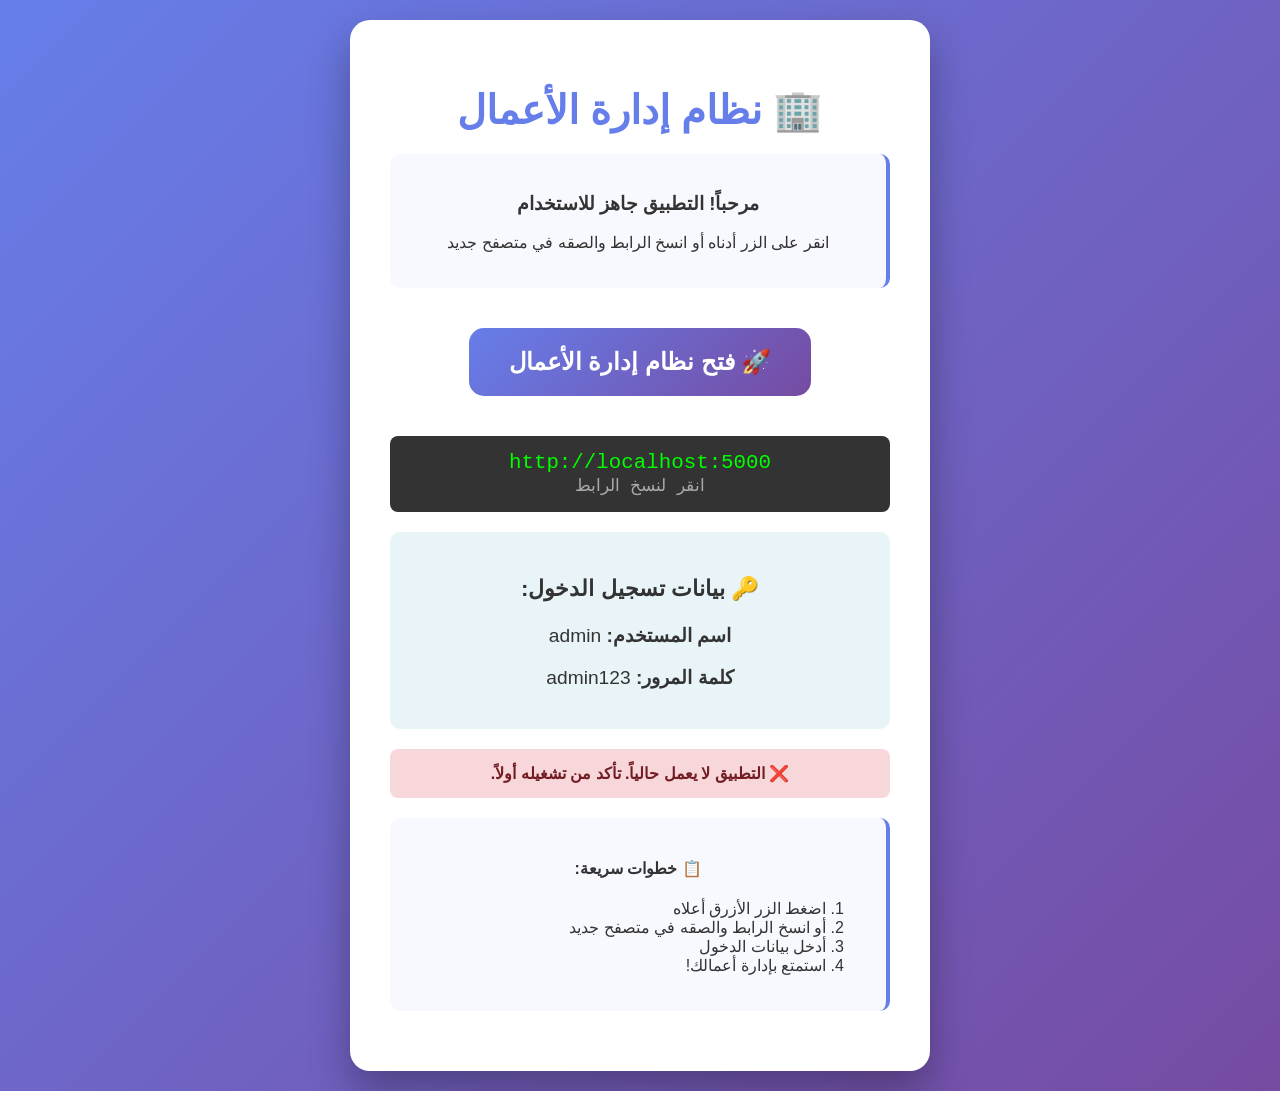
<file: index.html>
<!DOCTYPE html>
<html lang="ar" dir="rtl">
<head>
    <meta charset="UTF-8">
    <meta name="viewport" content="width=device-width, initial-scale=1.0">
    <title>نظام إدارة الأعمال - الصفحة الرئيسية</title>
    <style>
        body {
            font-family: Arial, sans-serif;
            direction: rtl;
            text-align: center;
            background: linear-gradient(135deg, #667eea 0%, #764ba2 100%);
            color: white;
            margin: 0;
            padding: 20px;
            min-height: 100vh;
            display: flex;
            align-items: center;
            justify-content: center;
        }
        
        .container {
            background: white;
            color: #333;
            padding: 40px;
            border-radius: 20px;
            box-shadow: 0 20px 40px rgba(0,0,0,0.3);
            max-width: 500px;
            width: 100%;
        }
        
        h1 {
            color: #667eea;
            font-size: 2.5rem;
            margin-bottom: 20px;
        }
        
        .big-button {
            display: inline-block;
            padding: 20px 40px;
            background: linear-gradient(135deg, #667eea 0%, #764ba2 100%);
            color: white;
            text-decoration: none;
            border-radius: 15px;
            font-size: 1.5rem;
            font-weight: bold;
            margin: 20px;
            border: none;
            cursor: pointer;
            transition: transform 0.3s;
        }
        
        .big-button:hover {
            transform: translateY(-3px);
        }
        
        .info-box {
            background: #f8f9ff;
            padding: 20px;
            border-radius: 10px;
            margin: 20px 0;
            border-right: 4px solid #667eea;
        }
        
        .credentials {
            background: #e8f4f8;
            padding: 20px;
            border-radius: 10px;
            margin: 20px 0;
            font-size: 1.2rem;
        }
        
        .url-box {
            background: #333;
            color: #00ff00;
            padding: 15px;
            border-radius: 8px;
            font-family: monospace;
            font-size: 1.3rem;
            margin: 20px 0;
            cursor: pointer;
            user-select: all;
        }
        
        .status {
            margin: 20px 0;
            padding: 15px;
            border-radius: 8px;
            font-weight: bold;
        }
        
        .success { background: #d4edda; color: #155724; }
        .error { background: #f8d7da; color: #721c24; }
        .warning { background: #fff3cd; color: #856404; }
    </style>
</head>
<body>
    <div class="container">
        <h1>🏢 نظام إدارة الأعمال</h1>
        
        <div class="info-box">
            <h3>مرحباً! التطبيق جاهز للاستخدام</h3>
            <p>انقر على الزر أدناه أو انسخ الرابط والصقه في متصفح جديد</p>
        </div>
        
        <button class="big-button" onclick="openApp()">
            🚀 فتح نظام إدارة الأعمال
        </button>
        
        <div class="url-box" onclick="copyUrl()">
            http://localhost:5000
            <br><small style="color: #aaa;">انقر لنسخ الرابط</small>
        </div>
        
        <div class="credentials">
            <h3>🔑 بيانات تسجيل الدخول:</h3>
            <p><strong>اسم المستخدم:</strong> admin</p>
            <p><strong>كلمة المرور:</strong> admin123</p>
        </div>
        
        <div id="status" class="status warning">
            ⏳ جاري فحص حالة التطبيق...
        </div>
        
        <div class="info-box">
            <h4>📋 خطوات سريعة:</h4>
            <ol style="text-align: right;">
                <li>اضغط الزر الأزرق أعلاه</li>
                <li>أو انسخ الرابط والصقه في متصفح جديد</li>
                <li>أدخل بيانات الدخول</li>
                <li>استمتع بإدارة أعمالك!</li>
            </ol>
        </div>
    </div>

    <script>
        function openApp() {
            const url = 'http://localhost:5000';
            const newWindow = window.open(url, '_blank');
            
            if (newWindow) {
                updateStatus('✅ تم فتح التطبيق في نافذة جديدة!', 'success');
            } else {
                updateStatus('⚠️ لم يتم فتح النافذة. انسخ الرابط أدناه والصقه في متصفح جديد.', 'warning');
            }
        }
        
        function copyUrl() {
            const url = 'http://localhost:5000';
            navigator.clipboard.writeText(url).then(() => {
                updateStatus('📋 تم نسخ الرابط! الصقه في متصفح جديد.', 'success');
            }).catch(() => {
                updateStatus('انسخ هذا الرابط يدوياً: http://localhost:5000', 'warning');
            });
        }
        
        function updateStatus(message, type) {
            const statusDiv = document.getElementById('status');
            statusDiv.textContent = message;
            statusDiv.className = `status ${type}`;
        }
        
        function checkStatus() {
            fetch('http://localhost:5000')
                .then(response => {
                    if (response.ok || response.status === 302) {
                        updateStatus('✅ التطبيق يعمل بنجاح! يمكنك فتحه الآن.', 'success');
                    } else {
                        throw new Error('لا يعمل');
                    }
                })
                .catch(() => {
                    updateStatus('❌ التطبيق لا يعمل حالياً. تأكد من تشغيله أولاً.', 'error');
                });
        }
        
        // فحص الحالة عند التحميل
        setTimeout(checkStatus, 1000);
        setInterval(checkStatus, 10000);
    </script>
</body>
</html>
</file>
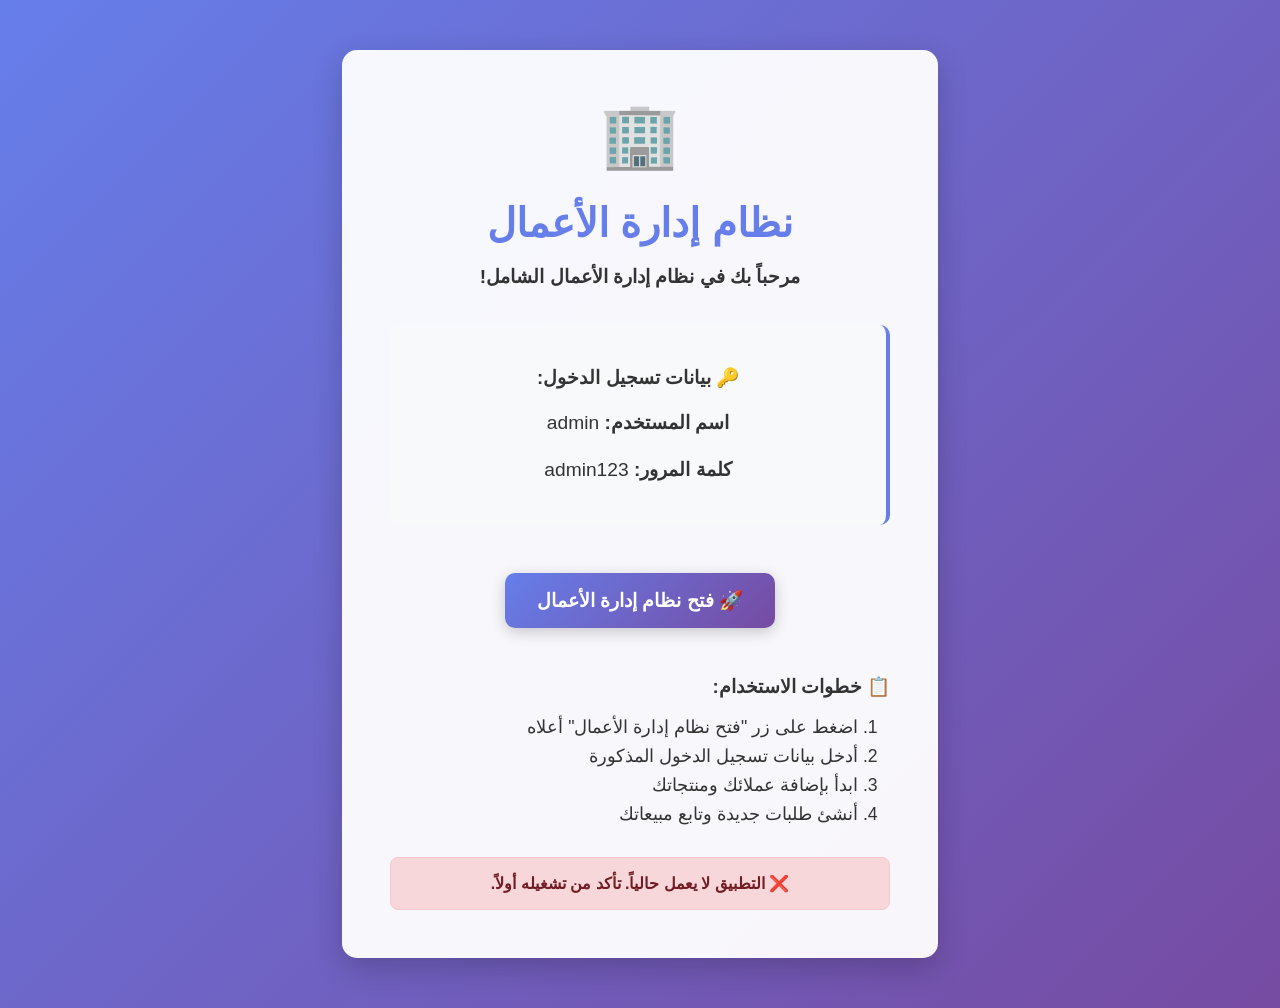
<file: open_app.html>
<!DOCTYPE html>
<html lang="ar" dir="rtl">
<head>
    <meta charset="UTF-8">
    <meta name="viewport" content="width=device-width, initial-scale=1.0">
    <title>فتح نظام إدارة الأعمال</title>
    <style>
        body {
            font-family: 'Segoe UI', Tahoma, Geneva, Verdana, sans-serif;
            direction: rtl;
            text-align: center;
            background: linear-gradient(135deg, #667eea 0%, #764ba2 100%);
            color: white;
            margin: 0;
            padding: 50px 20px;
            min-height: 100vh;
            display: flex;
            flex-direction: column;
            justify-content: center;
            align-items: center;
        }
        
        .container {
            background: rgba(255, 255, 255, 0.95);
            color: #333;
            padding: 3rem;
            border-radius: 15px;
            box-shadow: 0 10px 30px rgba(0,0,0,0.2);
            max-width: 500px;
            width: 100%;
        }
        
        h1 {
            font-size: 2.5rem;
            margin-bottom: 1rem;
            color: #667eea;
        }
        
        .icon {
            font-size: 4rem;
            color: #667eea;
            margin-bottom: 1rem;
        }
        
        p {
            font-size: 1.2rem;
            margin: 1rem 0;
            line-height: 1.6;
        }
        
        .btn {
            display: inline-block;
            padding: 1rem 2rem;
            background: linear-gradient(135deg, #667eea 0%, #764ba2 100%);
            color: white;
            text-decoration: none;
            border-radius: 10px;
            font-size: 1.2rem;
            font-weight: bold;
            margin: 1rem;
            box-shadow: 0 4px 15px rgba(0,0,0,0.2);
            transition: transform 0.3s, box-shadow 0.3s;
        }
        
        .btn:hover {
            transform: translateY(-2px);
            box-shadow: 0 6px 20px rgba(0,0,0,0.3);
        }
        
        .credentials {
            background: #f8f9fa;
            padding: 1.5rem;
            border-radius: 10px;
            margin: 2rem 0;
            border-right: 4px solid #667eea;
        }
        
        .status {
            margin-top: 2rem;
            padding: 1rem;
            border-radius: 8px;
            font-weight: bold;
        }
        
        .status.success {
            background: #d4edda;
            color: #155724;
            border: 1px solid #c3e6cb;
        }
        
        .status.error {
            background: #f8d7da;
            color: #721c24;
            border: 1px solid #f5c6cb;
        }
        
        .instructions {
            text-align: right;
            margin: 2rem 0;
        }
        
        .instructions ol {
            padding-right: 2rem;
        }
        
        .instructions li {
            margin: 0.5rem 0;
            font-size: 1.1rem;
        }
    </style>
</head>
<body>
    <div class="container">
        <div class="icon">🏢</div>
        <h1>نظام إدارة الأعمال</h1>
        <p><strong>مرحباً بك في نظام إدارة الأعمال الشامل!</strong></p>
        
        <div class="credentials">
            <h3>🔑 بيانات تسجيل الدخول:</h3>
            <p><strong>اسم المستخدم:</strong> admin</p>
            <p><strong>كلمة المرور:</strong> admin123</p>
        </div>
        
        <a href="http://localhost:5000" class="btn" target="_blank">
            🚀 فتح نظام إدارة الأعمال
        </a>
        
        <div class="instructions">
            <h3>📋 خطوات الاستخدام:</h3>
            <ol>
                <li>اضغط على زر "فتح نظام إدارة الأعمال" أعلاه</li>
                <li>أدخل بيانات تسجيل الدخول المذكورة</li>
                <li>ابدأ بإضافة عملائك ومنتجاتك</li>
                <li>أنشئ طلبات جديدة وتابع مبيعاتك</li>
            </ol>
        </div>
        
        <div id="status" class="status" style="display: none;"></div>
        
        <script>
            // فحص حالة التطبيق
            function checkAppStatus() {
                fetch('http://localhost:5000')
                    .then(response => {
                        const statusDiv = document.getElementById('status');
                        if (response.ok || response.status === 302) {
                            statusDiv.className = 'status success';
                            statusDiv.innerHTML = '✅ التطبيق يعمل بنجاح! يمكنك فتحه الآن.';
                            statusDiv.style.display = 'block';
                        } else {
                            throw new Error('التطبيق لا يعمل');
                        }
                    })
                    .catch(error => {
                        const statusDiv = document.getElementById('status');
                        statusDiv.className = 'status error';
                        statusDiv.innerHTML = '❌ التطبيق لا يعمل حالياً. تأكد من تشغيله أولاً.';
                        statusDiv.style.display = 'block';
                    });
            }
            
            // فحص الحالة عند تحميل الصفحة
            window.addEventListener('load', checkAppStatus);
            
            // فحص الحالة كل 5 ثوانٍ
            setInterval(checkAppStatus, 5000);
        </script>
    </div>
</body>
</html>
</file>
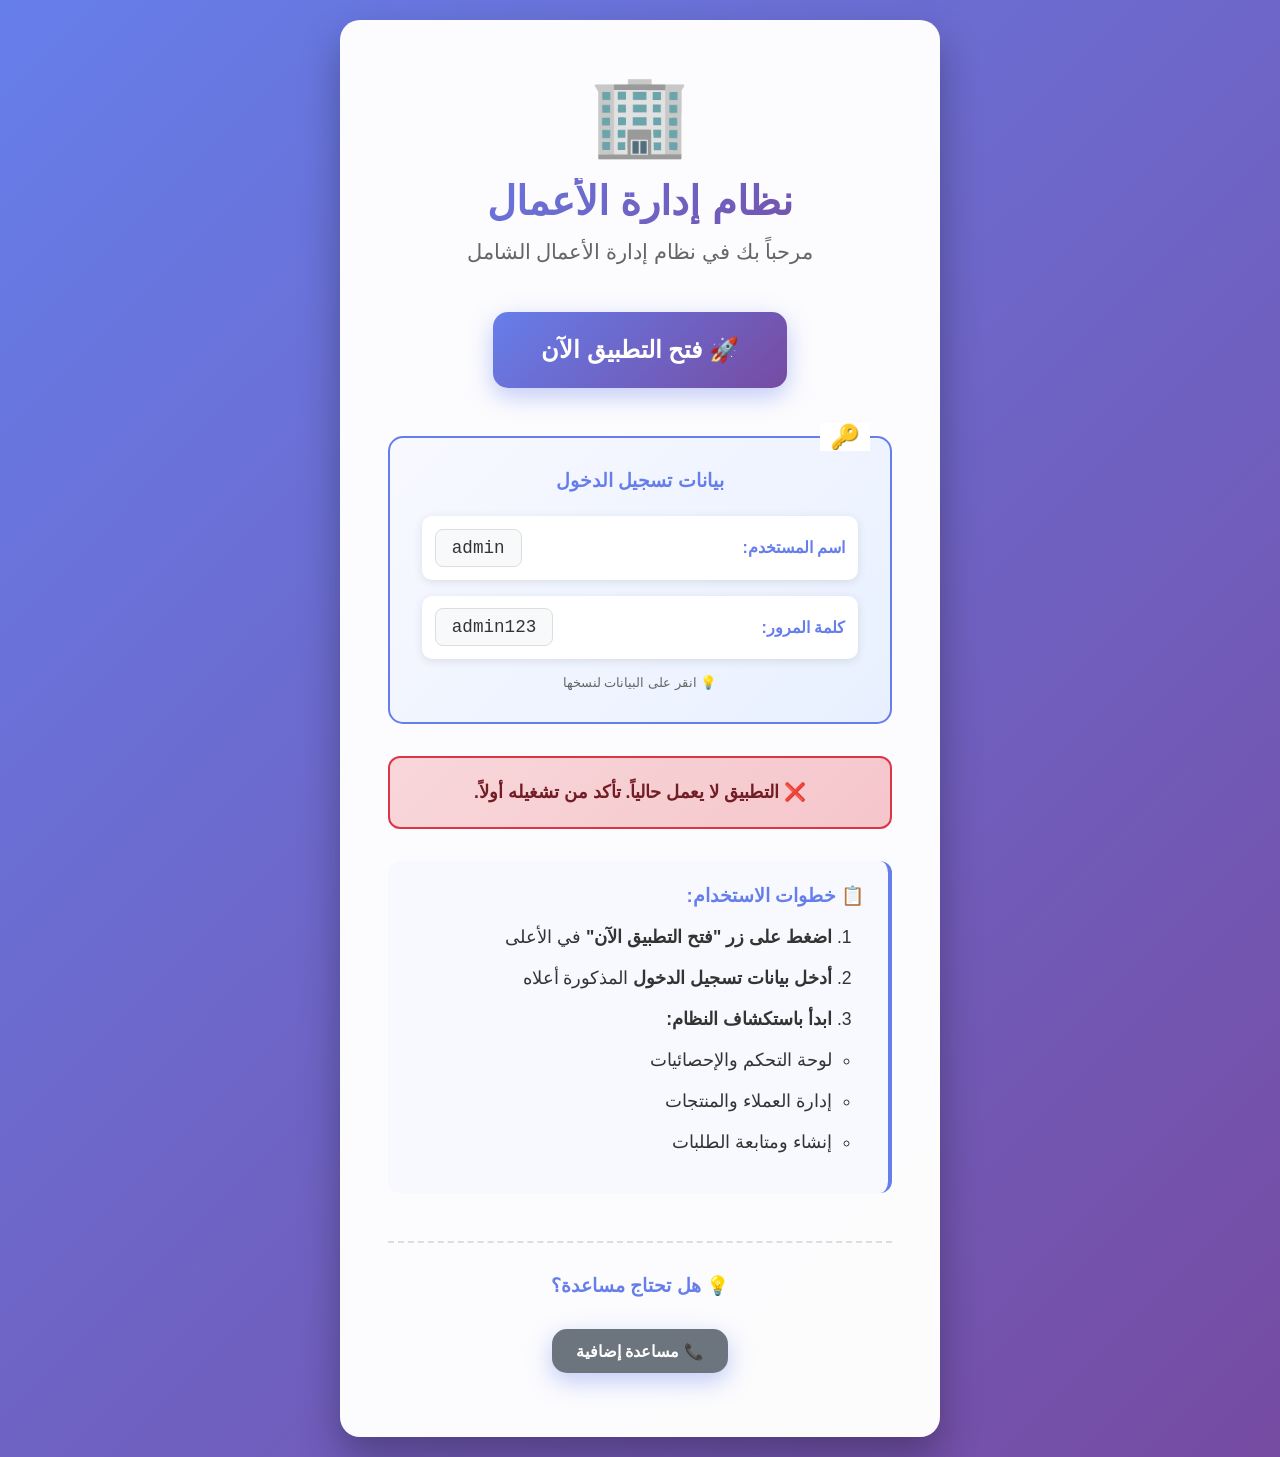
<file: فتح_التطبيق.html>
<!DOCTYPE html>
<html lang="ar" dir="rtl">
<head>
    <meta charset="UTF-8">
    <meta name="viewport" content="width=device-width, initial-scale=1.0">
    <title>فتح نظام إدارة الأعمال</title>
    <style>
        * {
            margin: 0;
            padding: 0;
            box-sizing: border-box;
        }
        
        body {
            font-family: 'Segoe UI', 'Tahoma', 'Arial', sans-serif;
            direction: rtl;
            text-align: center;
            background: linear-gradient(135deg, #667eea 0%, #764ba2 100%);
            color: white;
            min-height: 100vh;
            display: flex;
            align-items: center;
            justify-content: center;
            padding: 20px;
        }
        
        .container {
            background: rgba(255, 255, 255, 0.98);
            color: #333;
            padding: 3rem;
            border-radius: 20px;
            box-shadow: 0 20px 40px rgba(0,0,0,0.3);
            max-width: 600px;
            width: 100%;
            animation: slideUp 0.8s ease-out;
        }
        
        @keyframes slideUp {
            from {
                opacity: 0;
                transform: translateY(30px);
            }
            to {
                opacity: 1;
                transform: translateY(0);
            }
        }
        
        .logo {
            font-size: 5rem;
            margin-bottom: 1rem;
            animation: bounce 2s infinite;
        }
        
        @keyframes bounce {
            0%, 20%, 50%, 80%, 100% {
                transform: translateY(0);
            }
            40% {
                transform: translateY(-10px);
            }
            60% {
                transform: translateY(-5px);
            }
        }
        
        h1 {
            font-size: 2.5rem;
            margin-bottom: 1rem;
            background: linear-gradient(135deg, #667eea 0%, #764ba2 100%);
            -webkit-background-clip: text;
            -webkit-text-fill-color: transparent;
            background-clip: text;
        }
        
        .subtitle {
            font-size: 1.3rem;
            color: #666;
            margin-bottom: 2rem;
        }
        
        .big-button {
            display: inline-block;
            padding: 1.5rem 3rem;
            background: linear-gradient(135deg, #667eea 0%, #764ba2 100%);
            color: white;
            text-decoration: none;
            border-radius: 15px;
            font-size: 1.5rem;
            font-weight: bold;
            margin: 1rem;
            box-shadow: 0 8px 25px rgba(102, 126, 234, 0.4);
            transition: all 0.3s ease;
            border: none;
            cursor: pointer;
        }
        
        .big-button:hover {
            transform: translateY(-3px) scale(1.05);
            box-shadow: 0 12px 35px rgba(102, 126, 234, 0.6);
        }
        
        .big-button:active {
            transform: translateY(0) scale(1);
        }
        
        .credentials {
            background: linear-gradient(135deg, #f8f9ff 0%, #e8f0ff 100%);
            padding: 2rem;
            border-radius: 15px;
            margin: 2rem 0;
            border: 2px solid #667eea;
            position: relative;
        }
        
        .credentials::before {
            content: "🔑";
            position: absolute;
            top: -15px;
            right: 20px;
            background: white;
            padding: 0 10px;
            font-size: 1.5rem;
        }
        
        .cred-item {
            display: flex;
            justify-content: space-between;
            align-items: center;
            margin: 1rem 0;
            padding: 0.8rem;
            background: white;
            border-radius: 10px;
            box-shadow: 0 2px 10px rgba(0,0,0,0.1);
        }
        
        .cred-label {
            font-weight: bold;
            color: #667eea;
        }
        
        .cred-value {
            font-family: 'Courier New', monospace;
            background: #f8f9fa;
            padding: 0.5rem 1rem;
            border-radius: 8px;
            border: 1px solid #ddd;
            font-size: 1.1rem;
            color: #333;
        }
        
        .status {
            margin-top: 2rem;
            padding: 1.5rem;
            border-radius: 12px;
            font-weight: bold;
            font-size: 1.1rem;
            display: none;
        }
        
        .status.checking {
            background: linear-gradient(135deg, #fff3cd 0%, #ffeaa7 100%);
            color: #856404;
            border: 2px solid #ffc107;
        }
        
        .status.success {
            background: linear-gradient(135deg, #d4edda 0%, #c3e6cb 100%);
            color: #155724;
            border: 2px solid #28a745;
        }
        
        .status.error {
            background: linear-gradient(135deg, #f8d7da 0%, #f5c6cb 100%);
            color: #721c24;
            border: 2px solid #dc3545;
        }
        
        .spinner {
            display: inline-block;
            width: 20px;
            height: 20px;
            border: 3px solid #f3f3f3;
            border-top: 3px solid #667eea;
            border-radius: 50%;
            animation: spin 1s linear infinite;
            margin-left: 10px;
        }
        
        @keyframes spin {
            0% { transform: rotate(0deg); }
            100% { transform: rotate(360deg); }
        }
        
        .instructions {
            text-align: right;
            margin: 2rem 0;
            background: #f8f9ff;
            padding: 1.5rem;
            border-radius: 12px;
            border-right: 4px solid #667eea;
        }
        
        .instructions h3 {
            color: #667eea;
            margin-bottom: 1rem;
        }
        
        .instructions ol {
            padding-right: 2rem;
        }
        
        .instructions li {
            margin: 0.8rem 0;
            font-size: 1.1rem;
            line-height: 1.6;
        }
        
        .help-section {
            margin-top: 3rem;
            padding-top: 2rem;
            border-top: 2px dashed #ddd;
        }
        
        .help-button {
            background: #6c757d;
            font-size: 1rem;
            padding: 0.8rem 1.5rem;
        }
        
        .help-button:hover {
            background: #5a6268;
        }
        
        @media (max-width: 600px) {
            .container {
                padding: 2rem;
                margin: 10px;
            }
            
            h1 {
                font-size: 2rem;
            }
            
            .big-button {
                padding: 1.2rem 2rem;
                font-size: 1.3rem;
            }
            
            .cred-item {
                flex-direction: column;
                text-align: center;
            }
            
            .cred-value {
                margin-top: 0.5rem;
                width: 100%;
            }
        }
    </style>
</head>
<body>
    <div class="container">
        <div class="logo">🏢</div>
        <h1>نظام إدارة الأعمال</h1>
        <p class="subtitle">مرحباً بك في نظام إدارة الأعمال الشامل</p>
        
        <button class="big-button" onclick="openApp()">
            🚀 فتح التطبيق الآن
        </button>
        
        <div class="credentials">
            <h3 style="text-align: center; margin-bottom: 1.5rem; color: #667eea;">بيانات تسجيل الدخول</h3>
            <div class="cred-item">
                <span class="cred-label">اسم المستخدم:</span>
                <span class="cred-value" onclick="copyToClipboard('admin')">admin</span>
            </div>
            <div class="cred-item">
                <span class="cred-label">كلمة المرور:</span>
                <span class="cred-value" onclick="copyToClipboard('admin123')">admin123</span>
            </div>
            <small style="display: block; text-align: center; margin-top: 1rem; color: #666;">
                💡 انقر على البيانات لنسخها
            </small>
        </div>
        
        <div id="status" class="status"></div>
        
        <div class="instructions">
            <h3>📋 خطوات الاستخدام:</h3>
            <ol>
                <li><strong>اضغط على زر "فتح التطبيق الآن"</strong> في الأعلى</li>
                <li><strong>أدخل بيانات تسجيل الدخول</strong> المذكورة أعلاه</li>
                <li><strong>ابدأ باستكشاف النظام:</strong>
                    <ul style="margin-top: 0.5rem;">
                        <li>لوحة التحكم والإحصائيات</li>
                        <li>إدارة العملاء والمنتجات</li>
                        <li>إنشاء ومتابعة الطلبات</li>
                    </ul>
                </li>
            </ol>
        </div>
        
        <div class="help-section">
            <h3 style="color: #667eea; margin-bottom: 1rem;">💡 هل تحتاج مساعدة؟</h3>
            <button class="big-button help-button" onclick="showHelp()">
                📞 مساعدة إضافية
            </button>
        </div>
    </div>

    <script>
        let checkInterval;
        
        function showStatus(message, type, showSpinner = false) {
            const statusDiv = document.getElementById('status');
            statusDiv.className = `status ${type}`;
            statusDiv.innerHTML = message + (showSpinner ? '<span class="spinner"></span>' : '');
            statusDiv.style.display = 'block';
        }
        
        function checkAppStatus() {
            showStatus('🔍 جاري فحص حالة التطبيق...', 'checking', true);
            
            fetch('http://localhost:5000')
                .then(response => {
                    if (response.ok || response.status === 302) {
                        showStatus('✅ التطبيق يعمل بنجاح! يمكنك فتحه الآن.', 'success');
                        clearInterval(checkInterval);
                    } else {
                        throw new Error('التطبيق لا يعمل');
                    }
                })
                .catch(error => {
                    showStatus('❌ التطبيق لا يعمل حالياً. تأكد من تشغيله أولاً.', 'error');
                });
        }
        
        function openApp() {
            showStatus('🚀 جاري فتح التطبيق...', 'checking', true);
            
            // فتح التطبيق في نافذة جديدة
            const newWindow = window.open('http://localhost:5000', '_blank');
            
            // التحقق من نجاح الفتح
            setTimeout(() => {
                if (newWindow && !newWindow.closed) {
                    showStatus('✅ تم فتح التطبيق في نافذة جديدة!', 'success');
                } else {
                    showStatus('⚠️ لم يتم فتح النافذة. جرب النقر على الرابط يدوياً: http://localhost:5000', 'error');
                }
            }, 1000);
        }
        
        function copyToClipboard(text) {
            navigator.clipboard.writeText(text).then(() => {
                showStatus(`📋 تم نسخ "${text}" إلى الحافظة`, 'success');
                setTimeout(() => {
                    document.getElementById('status').style.display = 'none';
                }, 2000);
            }).catch(() => {
                showStatus('❌ لم يتم النسخ. انسخ النص يدوياً.', 'error');
            });
        }
        
        function showHelp() {
            const helpText = `
🆘 مساعدة إضافية:

1️⃣ إذا لم يفتح التطبيق:
   • تأكد من تشغيل التطبيق أولاً
   • جرب الرابط: http://127.0.0.1:5000
   • أعد تشغيل المتصفح

2️⃣ إذا ظهرت رسالة خطأ:
   • انتظر 30 ثانية وحاول مرة أخرى
   • تأكد من عدم حجب المتصفح للموقع

3️⃣ للحصول على مساعدة فورية:
   • انسخ رسالة الخطأ وأرسلها
   • جرب متصفح مختلف
            `;
            
            alert(helpText);
        }
        
        // فحص الحالة عند تحميل الصفحة
        window.addEventListener('load', () => {
            setTimeout(checkAppStatus, 1000);
            checkInterval = setInterval(checkAppStatus, 10000);
        });
        
        // إيقاف الفحص عند مغادرة الصفحة
        window.addEventListener('beforeunload', () => {
            clearInterval(checkInterval);
        });
    </script>
</body>
</html>
</file>
